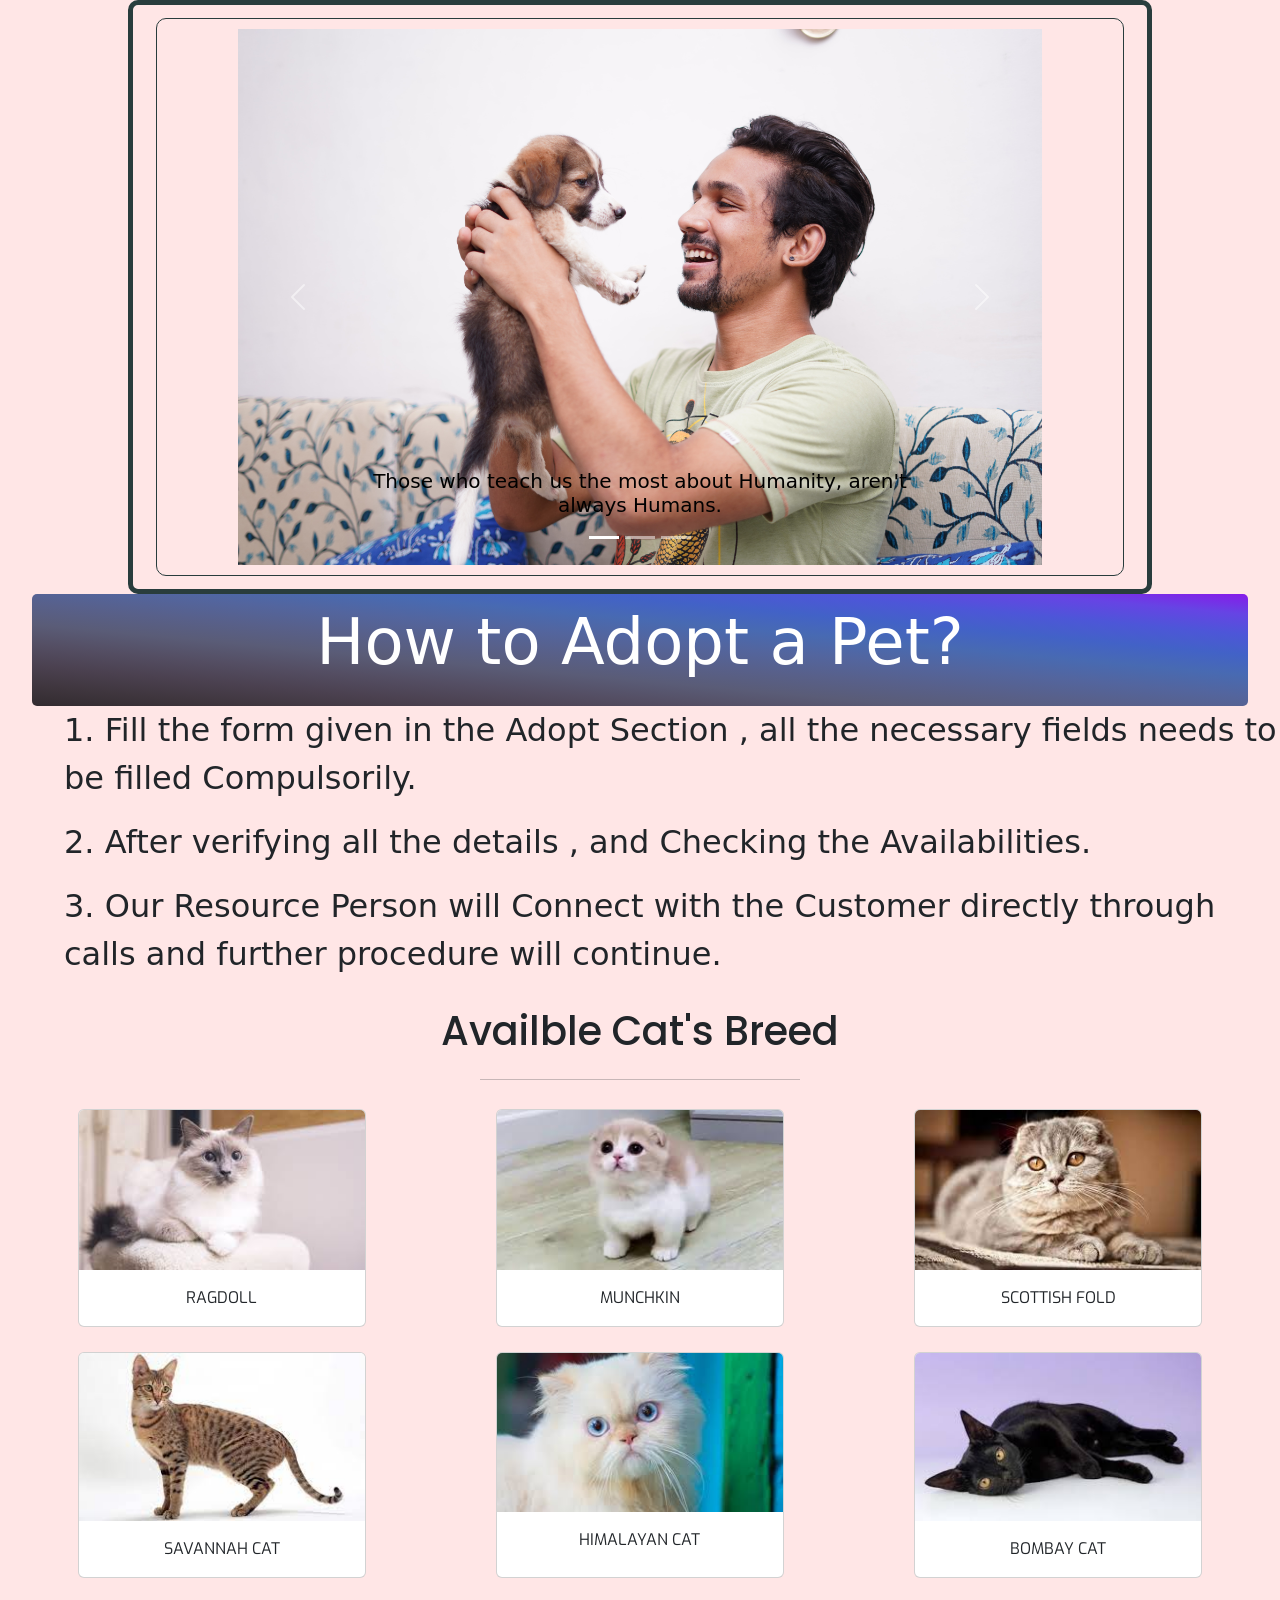
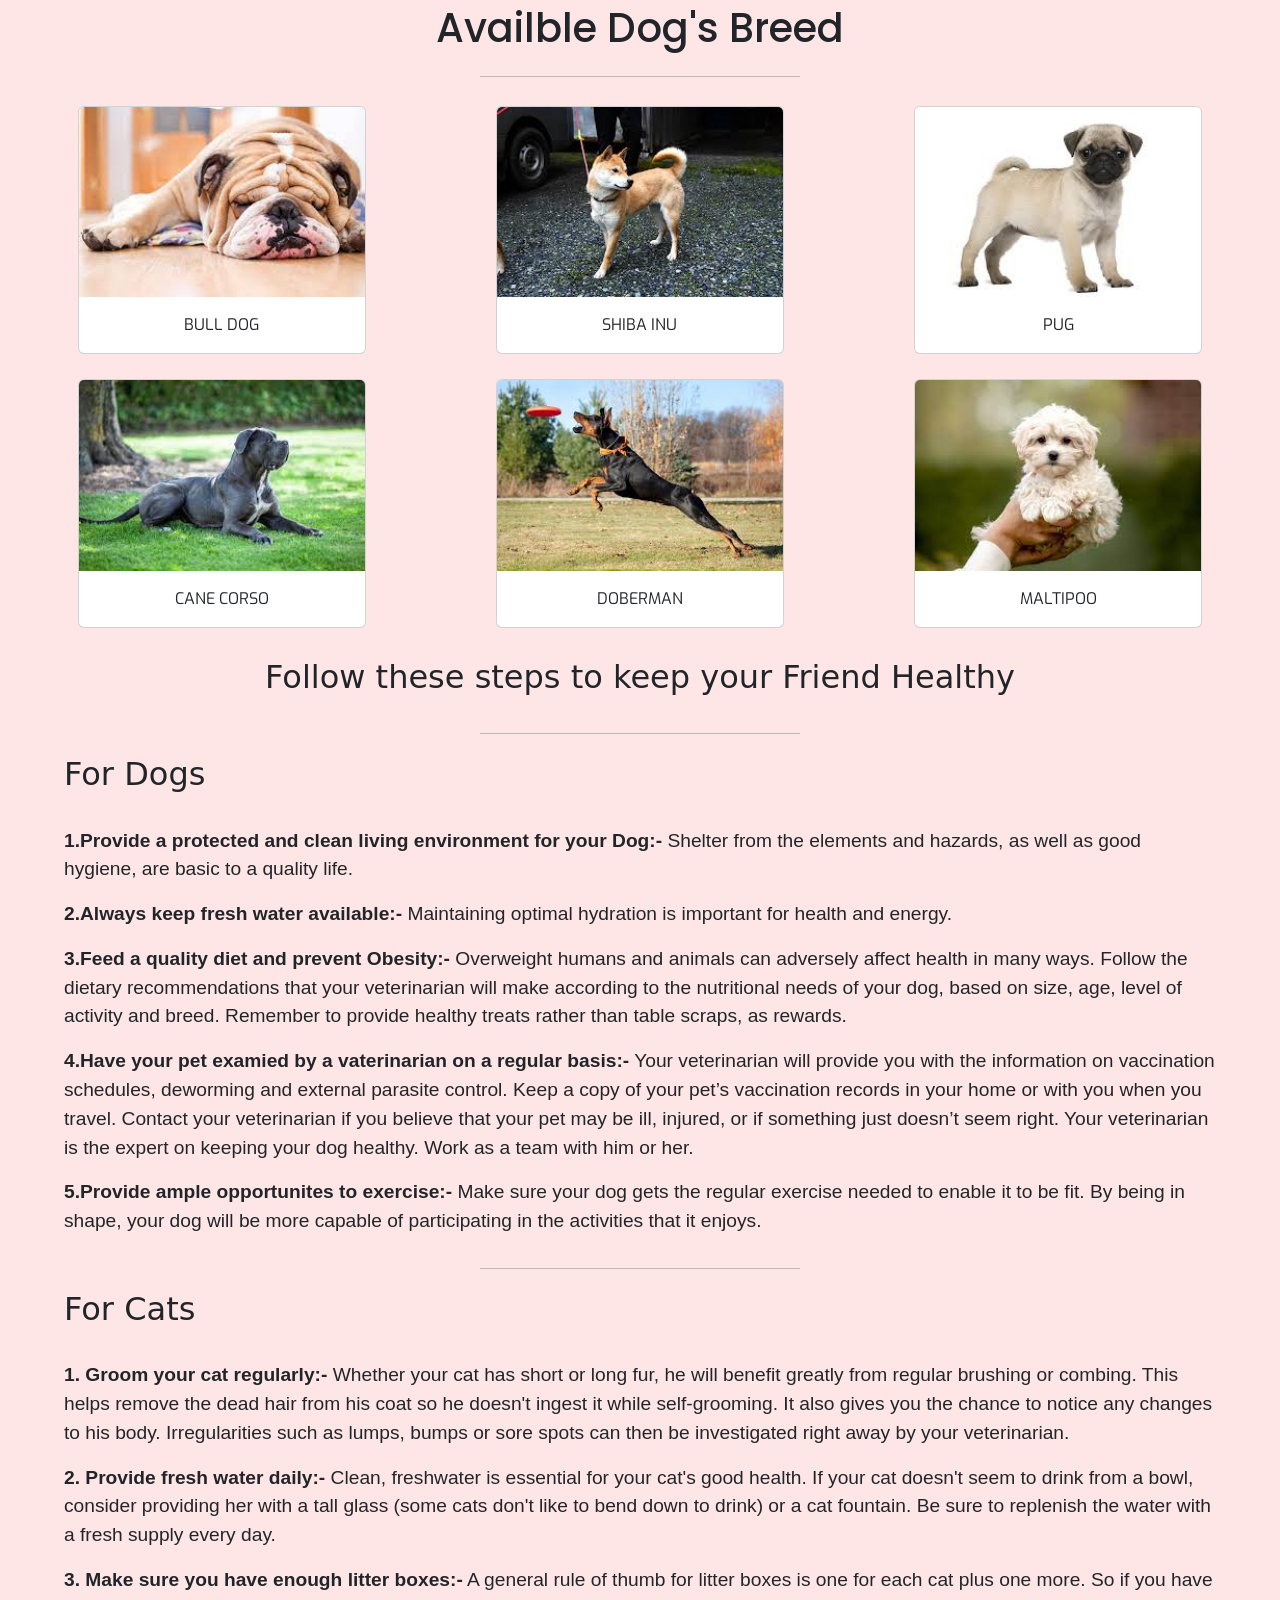
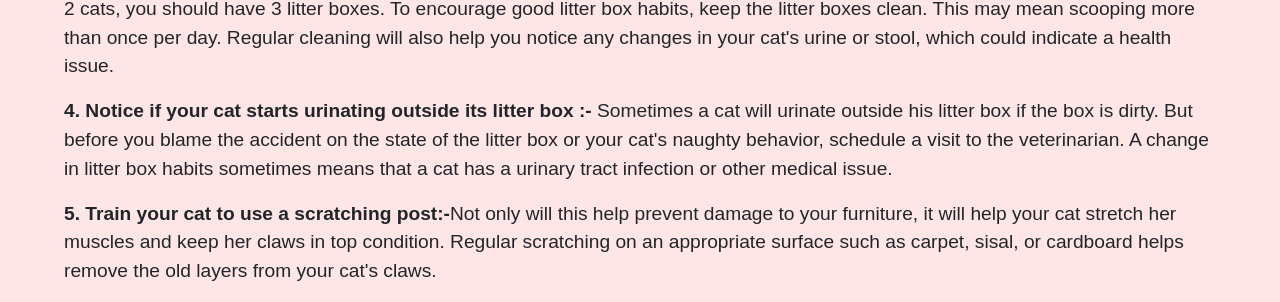
<file: Client/index.html>
<!DOCTYPE html>
<html lang="en">
  <head>
    <!-- Required meta tags -->
    <meta charset="utf-8" />
    <meta name="viewport" content="width=device-width, initial-scale=1" />

    <!-- Bootstrap CSS -->
    <link
      href="https://cdn.jsdelivr.net/npm/bootstrap@5.1.1/dist/css/bootstrap.min.css"
      rel="stylesheet"
      integrity="sha384-F3w7mX95PdgyTmZZMECAngseQB83DfGTowi0iMjiWaeVhAn4FJkqJByhZMI3AhiU"
      crossorigin="anonymous"
    />
    <link rel="stylesheet" href="CSS/AdoptPet.css" />

    <link rel="preconnect" href="https://fonts.googleapis.com" />
    <link rel="preconnect" href="https://fonts.gstatic.com" crossorigin />
    <link
      href="https://fonts.googleapis.com/css2?family=Poppins&display=swap"
      rel="stylesheet"
    />

    <link rel="preconnect" href="https://fonts.googleapis.com" />
    <link rel="preconnect" href="https://fonts.gstatic.com" crossorigin />
    <link
      href="https://fonts.googleapis.com/css2?family=Exo:wght@300;400&family=Poppins&display=swap"
      rel="stylesheet"
    />

    <title>Hello, world!</title>
  </head>
  <body>
    <div>
      <div class="d-flex justify-content-center">
        <div class="outer-border">
          <div class="inner-border">
            <div class="d-flex justify-content-center">
              <div class="carousel-container">
                <div
                  id="carouselExampleCaptions"
                  class="carousel slide"
                  data-bs-ride="carousel"
                >
                  <div class="carousel-indicators">
                    <button
                      type="button"
                      data-bs-target="#carouselExampleCaptions"
                      data-bs-slide-to="0"
                      class="active"
                      aria-current="true"
                      aria-label="Slide 1"
                    ></button>
                    <button
                      type="button"
                      data-bs-target="#carouselExampleCaptions"
                      data-bs-slide-to="1"
                      aria-label="Slide 2"
                    ></button>
                    <button
                      type="button"
                      data-bs-target="#carouselExampleCaptions"
                      data-bs-slide-to="2"
                      aria-label="Slide 3"
                    ></button>
                  </div>
                  <div class="carousel-inner">
                    <div class="carousel-item active">
                      <img src="img1.jpg" class="d-block w-100" alt="..." />
                      <div class="carousel-caption d-none d-md-block">
                        <h5 style="color: black">
                          Those who teach us the most about Humanity, aren't
                          always Humans.
                        </h5>
                      </div>
                    </div>
                    <div class="carousel-item">
                      <img src="img2.jpg" class="d-block w-100" alt="..." />
                      <div class="carousel-caption d-none d-md-block">
                        <h5 style="color: #ff0000">
                          Save Animals, Save Humanity
                        </h5>
                      </div>
                    </div>
                    <div class="carousel-item">
                      <img src="img3.jpg" class="d-block w-100" alt="..." />
                      <div class="carousel-caption d-none d-md-block">
                        <h5 style="color: #000099">
                          They want Love. And Love you back with Loyalty.
                        </h5>
                      </div>
                    </div>
                  </div>
                  <button
                    class="carousel-control-prev"
                    type="button"
                    data-bs-target="#carouselExampleCaptions"
                    data-bs-slide="prev"
                  >
                    <span
                      class="carousel-control-prev-icon"
                      aria-hidden="true"
                    ></span>
                    <span class="visually-hidden">Previous</span>
                  </button>
                  <button
                    class="carousel-control-next"
                    type="button"
                    data-bs-target="#carouselExampleCaptions"
                    data-bs-slide="next"
                  >
                    <span
                      class="carousel-control-next-icon"
                      aria-hidden="true"
                    ></span>
                    <span class="visually-hidden">Next</span>
                  </button>
                </div>
              </div>
            </div>
          </div>
        </div>
      </div>
      <div class="d-flex justify-content-center">
        <div class="adoptPet">
          <p>How to Adopt a Pet?</p>
        </div>
      </div>
      <div class="adoptPet-content">
        <p>
          1. Fill the form given in the Adopt Section , all the necessary fields
          needs to be filled Compulsorily.
        </p>
        <p>
          2. After verifying all the details , and Checking the Availabilities.
        </p>
        <p>
          3. Our Resource Person will Connect with the Customer directly through
          calls and further procedure will continue.
        </p>
      </div>
      <div class="d-flex justify-content-around" style="padding-top: 1%">
        <h1 style="font-family: 'Poppins', sans-serif">Availble Cat's Breed</h1>
      </div>
      <div class="d-flex justify-content-around">
        <hr style="width: 25%" />
      </div>
      <div class="d-flex justify-content-around" style="padding: 1%">
        <div class="card" style="width: 18rem">
          <img src="img5.jpg" class="card-img-top" alt="..." />
          <div class="card-body d-flex justify-content-around">
            <p class="card-text">RAGDOLL</p>
          </div>
        </div>
        <div class="card" style="width: 18rem">
          <img src="img6.jpg" class="card-img-top" alt="..." />
          <div class="card-body d-flex justify-content-around">
            <p class="card-text">MUNCHKIN</p>
          </div>
        </div>
        <div class="card" style="width: 18rem">
          <img src="img8.jpg" class="card-img-top" alt="..." />
          <div class="card-body d-flex justify-content-around">
            <p class="card-text">SCOTTISH FOLD</p>
          </div>
        </div>
      </div>
      <div class="d-flex justify-content-around" style="padding: 1%">
        <div class="card" style="width: 18rem">
          <img src="img12.jpg" class="card-img-top" alt="..." />
          <div class="card-body d-flex justify-content-around">
            <p class="card-text">SAVANNAH CAT</p>
          </div>
        </div>
        <div class="card" style="width: 18rem">
          <img src="img10.jpg" class="card-img-top" alt="..." />
          <div class="card-body d-flex justify-content-around">
            <p class="card-text">HIMALAYAN CAT</p>
          </div>
        </div>
        <div class="card" style="width: 18rem">
          <img src="img11.jpg" class="card-img-top" alt="..." />
          <div class="card-body d-flex justify-content-around">
            <p class="card-text">BOMBAY CAT</p>
          </div>
        </div>
      </div>
      <div class="d-flex justify-content-around" style="padding-top: 1%">
        <h1 style="font-family: 'Poppins', sans-serif">Availble Dog's Breed</h1>
      </div>
      <div class="d-flex justify-content-around">
        <hr style="width: 25%" />
      </div>
      <div class="d-flex justify-content-around" style="padding: 1%">
        <div class="card" style="width: 18rem">
          <img src="img13.jpg" class="card-img-top" alt="..." />
          <div class="card-body d-flex justify-content-around">
            <p class="card-text">BULL DOG</p>
          </div>
        </div>
        <div class="card" style="width: 18rem">
          <img src="img20.jpg" class="card-img-top" alt="..." />
          <div class="card-body d-flex justify-content-around">
            <p class="card-text">SHIBA INU</p>
          </div>
        </div>
        <div class="card" style="width: 18rem">
          <img src="img15.jpg" class="card-img-top" alt="..." />
          <div class="card-body d-flex justify-content-around">
            <p class="card-text">PUG</p>
          </div>
        </div>
      </div>
      <div class="d-flex justify-content-around" style="padding: 1%">
        <div class="card" style="width: 18rem">
          <img src="img16.jpg" class="card-img-top" alt="..." />
          <div class="card-body d-flex justify-content-around">
            <p class="card-text">CANE CORSO</p>
          </div>
        </div>
        <div class="card" style="width: 18rem">
          <img src="img17.jpg" class="card-img-top" alt="..." />
          <div class="card-body d-flex justify-content-around">
            <p class="card-text">DOBERMAN</p>
          </div>
        </div>
        <div class="card" style="width: 18rem">
          <img src="img18.jpg" class="card-img-top" alt="..." />
          <div class="card-body d-flex justify-content-around">
            <p class="card-text">MALTIPOO</p>
          </div>
        </div>
      </div>
      <div
        class="d-flex justify-content-center"
        style="font-size: 2rem; padding-top: 1%"
      >
        <p>Follow these steps to keep your Friend Healthy</p>
      </div>
      <div class="d-flex justify-content-center">
        <hr style="width: 25%" />
      </div>
      <div style="margin-left: 5%">
        <p style="font-size: 2rem; padding-bottom: 1%">For Dogs</p>
      </div>
      <div class="d-flex justify-content-center">
        <div class="content" style="width: 90%">
          <p>
            <strong
              >1.Provide a protected and clean living environment for your
              Dog:-</strong
            >
            Shelter from the elements and hazards, as well as good hygiene, are
            basic to a quality life.
          </p>
          <p>
            <strong>2.Always keep fresh water available:-</strong> Maintaining
            optimal hydration is important for health and energy.
          </p>
          <p>
            <strong>3.Feed a quality diet and prevent Obesity:-</strong>
            Overweight humans and animals can adversely affect health in many
            ways. Follow the dietary recommendations that your veterinarian will
            make according to the nutritional needs of your dog, based on size,
            age, level of activity and breed. Remember to provide healthy treats
            rather than table scraps, as rewards.
          </p>
          <p>
            <strong
              >4.Have your pet examied by a vaterinarian on a regular
              basis:-</strong
            >
            Your veterinarian will provide you with the information on
            vaccination schedules, deworming and external parasite control. Keep
            a copy of your pet’s vaccination records in your home or with you
            when you travel. Contact your veterinarian if you believe that your
            pet may be ill, injured, or if something just doesn’t seem right.
            Your veterinarian is the expert on keeping your dog healthy. Work as
            a team with him or her.
          </p>
          <p>
            <strong>5.Provide ample opportunites to exercise:-</strong> Make
            sure your dog gets the regular exercise needed to enable it to be
            fit. By being in shape, your dog will be more capable of
            participating in the activities that it enjoys.
          </p>
        </div>
      </div>
      <div class="d-flex justify-content-center">
        <hr style="width: 25%" />
      </div>
      <div style="margin-left: 5%">
        <p style="font-size: 2rem; padding-bottom: 1%">For Cats</p>
      </div>
      <div class="d-flex justify-content-center">
        <div class="content" style="width: 90%">
          <p>
            <strong>1. Groom your cat regularly:-</strong>
            Whether your cat has short or long fur, he will benefit greatly from
            regular brushing or combing. This helps remove the dead hair from
            his coat so he doesn't ingest it while self-grooming. It also gives
            you the chance to notice any changes to his body. Irregularities
            such as lumps, bumps or sore spots can then be investigated right
            away by your veterinarian.
          </p>
          <p>
            <strong>2. Provide fresh water daily:-</strong> Clean, freshwater is
            essential for your cat's good health. If your cat doesn't seem to
            drink from a bowl, consider providing her with a tall glass (some
            cats don't like to bend down to drink) or a cat fountain. Be sure to
            replenish the water with a fresh supply every day.
          </p>
          <p>
            <strong>3. Make sure you have enough litter boxes:-</strong>
            A general rule of thumb for litter boxes is one for each cat plus
            one more. So if you have 2 cats, you should have 3 litter boxes. To
            encourage good litter box habits, keep the litter boxes clean. This
            may mean scooping more than once per day. Regular cleaning will also
            help you notice any changes in your cat's urine or stool, which
            could indicate a health issue.
          </p>
          <p>
            <strong
              >4. Notice if your cat starts urinating outside its litter box :-
            </strong>
            Sometimes a cat will urinate outside his litter box if the box is
            dirty. But before you blame the accident on the state of the litter
            box or your cat's naughty behavior, schedule a visit to the
            veterinarian. A change in litter box habits sometimes means that a
            cat has a urinary tract infection or other medical issue.
          </p>
          <p>
            <strong>5. Train your cat to use a scratching post:-</strong>Not
            only will this help prevent damage to your furniture, it will help
            your cat stretch her muscles and keep her claws in top condition.
            Regular scratching on an appropriate surface such as carpet, sisal,
            or cardboard helps remove the old layers from your cat's claws.
          </p>
        </div>
        <div class="d-flex justify-content-center">
          <hr style="width: 25%" />
        </div>
      </div>
    </div>

    <script
      src="https://cdn.jsdelivr.net/npm/bootstrap@5.1.1/dist/js/bootstrap.bundle.min.js"
      integrity="sha384-/bQdsTh/da6pkI1MST/rWKFNjaCP5gBSY4sEBT38Q/9RBh9AH40zEOg7Hlq2THRZ"
      crossorigin="anonymous"
    ></script>
  </body>
</html>
</file>
<file: Client/CSS/AdoptPet.css>
body {
  background-color: #ffe6e6;
}
.carousel-container {
  height: 50%;
  width: 85%;
}
.adoptPet {
  width: 95%;
  background-image: linear-gradient(
    to right top,
    #322b2f,
    #3f363e,
    #4b4150,
    #544e63,
    #5a5c77,
    #58608a,
    #53659e,
    #486ab2,
    #4262c7,
    #4d56d8,
    #6644e4,
    #861be9
  );
  color: white;
  display: flex;
  justify-content: center;
  font-size: 4rem;
  border-radius: 5px;
}
.inner-border {
  border: 1px solid #293d3d;
  width: 98%;
  padding: 1%;
  border-radius: 10px;
}
.outer-border {
  border: 5px solid #293d3d;
  width: 80%;
  display: flex;
  justify-content: center;
  padding: 1%;
  border-radius: 10px;
}
.adoptPet-content {
  width: 95%;
  font-size: 2rem;
  margin-left: 5%;
}
.card-text {
  font-family: "Exo", sans-serif;
}
.content {
  font-family: "Gill Sans", "Gill Sans MT", Calibri, "Trebuchet MS", sans-serif;
  font-size: 1.2rem;
}
</file>
